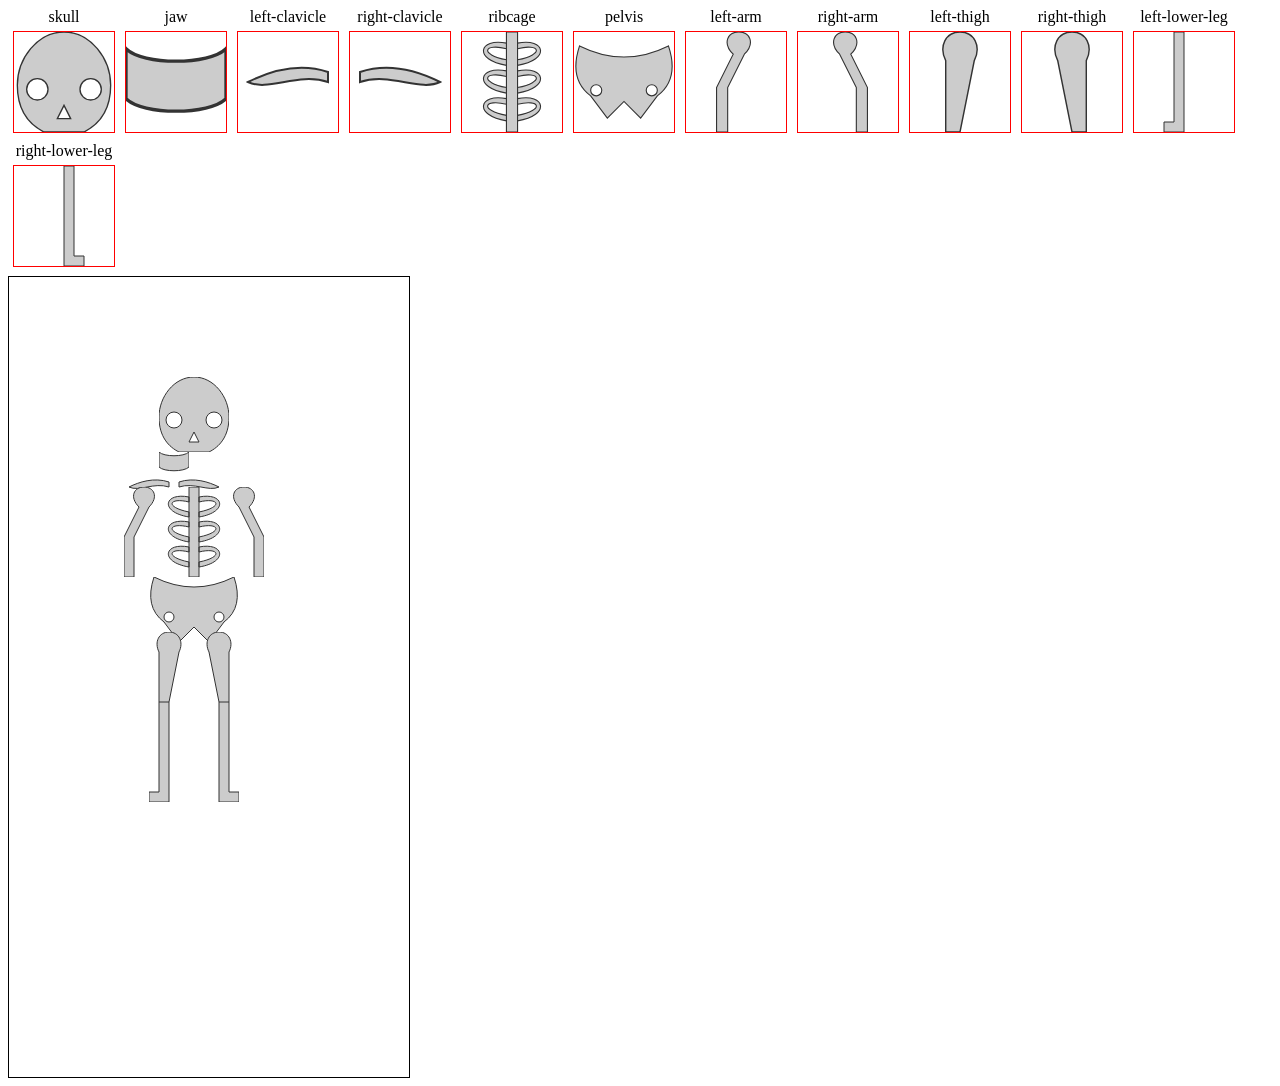
<file: test_bones.html>
<!DOCTYPE html>
<html>
<head>
<style>
svg { width: 100px; height: 100px; border: 1px solid red; margin: 5px; }
path { fill: #ccc; stroke: #333; }
.board { position: relative; width: 400px; height: 800px; border: 1px solid black; }
.board svg { position: absolute; border: none; margin: 0; }
</style>
</head>
<body>
<div style="display: flex; flex-wrap: wrap;">
<div style="text-align: center;"><div>skull</div><svg viewBox="15 5 70 75"><path fill-rule="evenodd" d="M50 5 C30 5 15 25 15 45 C15 65 25 75 35 80 L65 80 C75 75 85 65 85 45 C85 25 70 5 50 5 Z M30 40 A8 8 0 1 0 30 56 A8 8 0 1 0 30 40 Z M70 40 A8 8 0 1 0 70 56 A8 8 0 1 0 70 40 Z M50 60 L45 70 H55 Z" /></svg></div>
<div style="text-align: center;"><div>jaw</div><svg viewBox="35 80 30 20"><path d="M35 80 C40 85 60 85 65 80 L65 95 C60 100 40 100 35 95 Z" /></svg></div>
<div style="text-align: center;"><div>left-clavicle</div><svg viewBox="0 0 50 20"><path d="M45 10 C30 5 15 15 5 10 C15 5 30 0 45 5 Z" /></svg></div>
<div style="text-align: center;"><div>right-clavicle</div><svg viewBox="50 0 50 20"><path d="M55 10 C70 5 85 15 95 10 C85 5 70 0 55 5 Z" /></svg></div>
<div style="text-align: center;"><div>ribcage</div><svg viewBox="15 10 70 90"><path d="M45 10 H55 V100 H45 Z M45 20 C20 15 15 35 45 40 V35 C20 30 25 20 45 25 Z M55 20 C80 15 85 35 55 40 V35 C80 30 75 20 55 25 Z M45 45 C20 40 15 60 45 65 V60 C20 55 25 45 45 50 Z M55 45 C80 40 85 60 55 65 V60 C80 55 75 45 55 50 Z M45 70 C20 65 15 85 45 90 V85 C20 80 25 70 45 75 Z M55 70 C80 65 85 85 55 90 V85 C80 80 75 70 55 75 Z" /></svg></div>
<div style="text-align: center;"><div>pelvis</div><svg viewBox="5 10 90 65"><path fill-rule="evenodd" d="M10 10 Q50 30 90 10 Q100 40 80 55 L65 75 L50 60 L35 75 L20 55 Q0 40 10 10 Z M25 45 A5 5 0 1 0 25 55 A5 5 0 1 0 25 45 Z M75 45 A5 5 0 1 0 75 55 A5 5 0 1 0 75 45 Z" /></svg></div>
<div style="text-align: center;"><div>left-arm</div><svg viewBox="40 10 35 90"><path d="M60 10 C70 10 75 20 65 30 L50 60 L50 100 L40 100 L40 60 L55 30 C45 20 50 10 60 10 Z" /></svg></div>
<div style="text-align: center;"><div>right-arm</div><svg viewBox="25 10 35 90"><path d="M40 10 C30 10 25 20 35 30 L50 60 L50 100 L60 100 L60 60 L45 30 C55 20 50 10 40 10 Z" /></svg></div>
<div style="text-align: center;"><div>left-thigh</div><svg viewBox="30 10 40 70"><path d="M50 10 C60 10 65 20 60 30 L50 80 L40 80 L40 30 C35 20 40 10 50 10 Z" /></svg></div>
<div style="text-align: center;"><div>right-thigh</div><svg viewBox="30 10 40 70"><path d="M50 10 C40 10 35 20 40 30 L50 80 L60 80 L60 30 C65 20 60 10 50 10 Z" /></svg></div>
<div style="text-align: center;"><div>left-lower-leg</div><svg viewBox="30 80 40 100"><path d="M40 80 L50 80 L50 180 L30 180 L30 170 L40 170 Z" /></svg></div>
<div style="text-align: center;"><div>right-lower-leg</div><svg viewBox="30 80 40 100"><path d="M50 80 L60 80 L60 170 L70 170 L70 180 L50 180 Z" /></svg></div>
</div>
<div class="board">
<svg viewBox="15 5 70 75" style="top: 100px; left: 150px; width: 70px; height: 75px;"><path fill-rule="evenodd" d="M50 5 C30 5 15 25 15 45 C15 65 25 75 35 80 L65 80 C75 75 85 65 85 45 C85 25 70 5 50 5 Z M30 40 A8 8 0 1 0 30 56 A8 8 0 1 0 30 40 Z M70 40 A8 8 0 1 0 70 56 A8 8 0 1 0 70 40 Z M50 60 L45 70 H55 Z" /></svg>
<svg viewBox="35 80 30 20" style="top: 175px; left: 150px; width: 30px; height: 20px;"><path d="M35 80 C40 85 60 85 65 80 L65 95 C60 100 40 100 35 95 Z" /></svg>
<svg viewBox="0 0 50 20" style="top: 200px; left: 115px; width: 50px; height: 20px;"><path d="M45 10 C30 5 15 15 5 10 C15 5 30 0 45 5 Z" /></svg>
<svg viewBox="50 0 50 20" style="top: 200px; left: 165px; width: 50px; height: 20px;"><path d="M55 10 C70 5 85 15 95 10 C85 5 70 0 55 5 Z" /></svg>
<svg viewBox="15 10 70 90" style="top: 210px; left: 150px; width: 70px; height: 90px;"><path d="M45 10 H55 V100 H45 Z M45 20 C20 15 15 35 45 40 V35 C20 30 25 20 45 25 Z M55 20 C80 15 85 35 55 40 V35 C80 30 75 20 55 25 Z M45 45 C20 40 15 60 45 65 V60 C20 55 25 45 45 50 Z M55 45 C80 40 85 60 55 65 V60 C80 55 75 45 55 50 Z M45 70 C20 65 15 85 45 90 V85 C20 80 25 70 45 75 Z M55 70 C80 65 85 85 55 90 V85 C80 80 75 70 55 75 Z" /></svg>
<svg viewBox="5 10 90 65" style="top: 300px; left: 140px; width: 90px; height: 65px;"><path fill-rule="evenodd" d="M10 10 Q50 30 90 10 Q100 40 80 55 L65 75 L50 60 L35 75 L20 55 Q0 40 10 10 Z M25 45 A5 5 0 1 0 25 55 A5 5 0 1 0 25 45 Z M75 45 A5 5 0 1 0 75 55 A5 5 0 1 0 75 45 Z" /></svg>
<svg viewBox="40 10 35 90" style="top: 210px; left: 115px; width: 35px; height: 90px;"><path d="M60 10 C70 10 75 20 65 30 L50 60 L50 100 L40 100 L40 60 L55 30 C45 20 50 10 60 10 Z" /></svg>
<svg viewBox="25 10 35 90" style="top: 210px; left: 220px; width: 35px; height: 90px;"><path d="M40 10 C30 10 25 20 35 30 L50 60 L50 100 L60 100 L60 60 L45 30 C55 20 50 10 40 10 Z" /></svg>
<svg viewBox="30 10 40 70" style="top: 355px; left: 140px; width: 40px; height: 70px;"><path d="M50 10 C60 10 65 20 60 30 L50 80 L40 80 L40 30 C35 20 40 10 50 10 Z" /></svg>
<svg viewBox="30 10 40 70" style="top: 355px; left: 190px; width: 40px; height: 70px;"><path d="M50 10 C40 10 35 20 40 30 L50 80 L60 80 L60 30 C65 20 60 10 50 10 Z" /></svg>
<svg viewBox="30 80 40 100" style="top: 425px; left: 140px; width: 40px; height: 100px;"><path d="M40 80 L50 80 L50 180 L30 180 L30 170 L40 170 Z" /></svg>
<svg viewBox="30 80 40 100" style="top: 425px; left: 190px; width: 40px; height: 100px;"><path d="M50 80 L60 80 L60 170 L70 170 L70 180 L50 180 Z" /></svg>
</div></body></html>
</file>
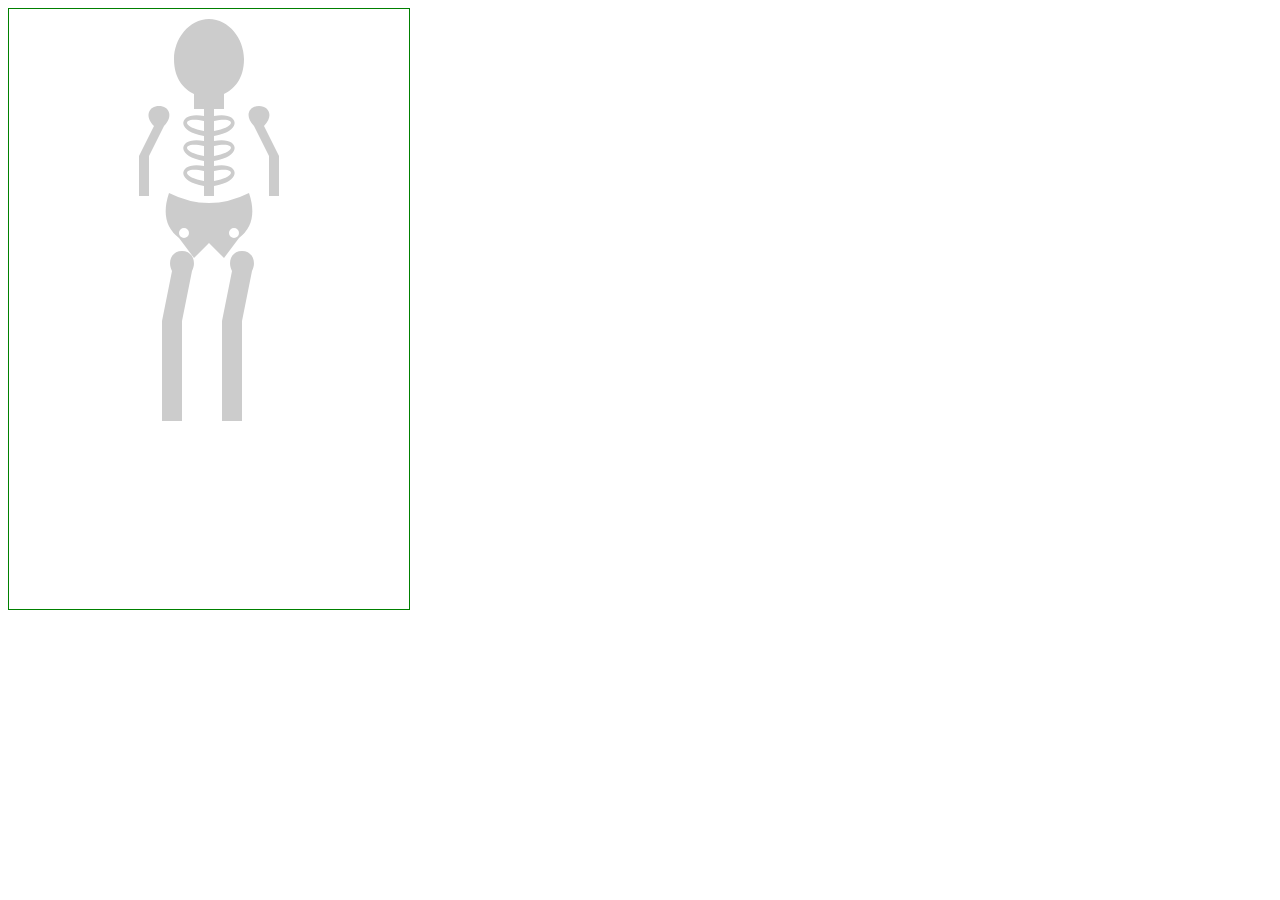
<file: verification/layout_test.html>
<!DOCTYPE html>
<html>
<head>
    <style>
        .box {
            position: relative;
            width: 400px;
            height: 600px;
            border: 1px solid green;
        }
        .bone {
            position: absolute;
            /* border: 1px solid red; */
        }
        svg {
            width: 100%;
            height: 100%;
        }

        #skull { top: 10px; left: calc(50% - 35px); width: 70px; height: 90px; }
        #ribcage { top: 97px; left: calc(50% - 35px); width: 70px; height: 90px; }
        #left-arm { top: 97px; left: calc(50% - 70px); width: 35px; height: 90px; }
        #right-arm { top: 97px; left: calc(50% + 35px); width: 35px; height: 90px; }
        #pelvis { top: 184px; left: calc(50% - 45px); width: 90px; height: 65px; }
        #legs { top: 242px; left: calc(50% - 47.5px); width: 95px; height: 170px; }

    </style>
</head>
<body>
    <div class="box">
        <div id="skull" class="bone">
            <svg viewBox="15 5 70 90">
                <path fill="#ccc" d="M50 5 C30 5 15 25 15 45 C15 65 25 75 35 80 L35 95 L65 95 L65 80 C75 75 85 65 85 45 C85 25 70 5 50 5 Z M30 40 A8 8 0 1 0 30 56 A8 8 0 1 0 30 40 Z M70 40 A8 8 0 1 0 70 56 A8 8 0 1 0 70 40 Z M50 60 L45 70 H55 Z" />
            </svg>
        </div>
        <div id="ribcage" class="bone">
            <svg viewBox="15 10 70 90">
                <path fill="#ccc" d="M45 10 H55 V100 H45 Z M45 20 C20 15 15 35 45 40 V35 C20 30 25 20 45 25 Z M55 20 C80 15 85 35 55 40 V35 C80 30 75 20 55 25 Z M45 45 C20 40 15 60 45 65 V60 C20 55 25 45 45 50 Z M55 45 C80 40 85 60 55 65 V60 C80 55 75 45 55 50 Z M45 70 C20 65 15 85 45 90 V85 C20 80 25 70 45 75 Z M55 70 C80 65 85 85 55 90 V85 C80 80 75 70 55 75 Z" />
            </svg>
        </div>
        <div id="pelvis" class="bone">
            <svg viewBox="5 10 90 65">
                <path fill="#ccc" d="M10 10 Q50 30 90 10 Q100 40 80 55 L65 75 L50 60 L35 75 L20 55 Q0 40 10 10 Z M25 45 A5 5 0 1 0 25 55 A5 5 0 1 0 25 45 Z M75 45 A5 5 0 1 0 75 55 A5 5 0 1 0 75 45 Z" />
            </svg>
        </div>
        <div id="left-arm" class="bone">
            <svg viewBox="40 10 35 90">
                <path fill="#ccc" d="M60 10 C70 10 75 20 65 30 L50 60 L50 100 L40 100 L40 60 L55 30 C45 20 50 10 60 10 Z" />
            </svg>
        </div>
        <div id="right-arm" class="bone">
            <svg viewBox="5 10 35 90">
                <path fill="#ccc" d="M20 10 C10 10 5 20 15 30 L30 60 L30 100 L40 100 L40 60 L25 30 C35 20 30 10 20 10 Z" />
            </svg>
        </div>
        <div id="legs" class="bone">
            <svg viewBox="30 10 95 170">
                <path fill="#ccc" d="M50 10 C60 10 65 20 60 30 L50 80 L50 180 L30 180 L30 80 L40 30 C35 20 40 10 50 10 Z M110 10 C120 10 125 20 120 30 L110 80 L110 180 L90 180 L90 80 L100 30 C95 20 100 10 110 10 Z" />
            </svg>
        </div>
    </div>
</body>
</html>
</file>
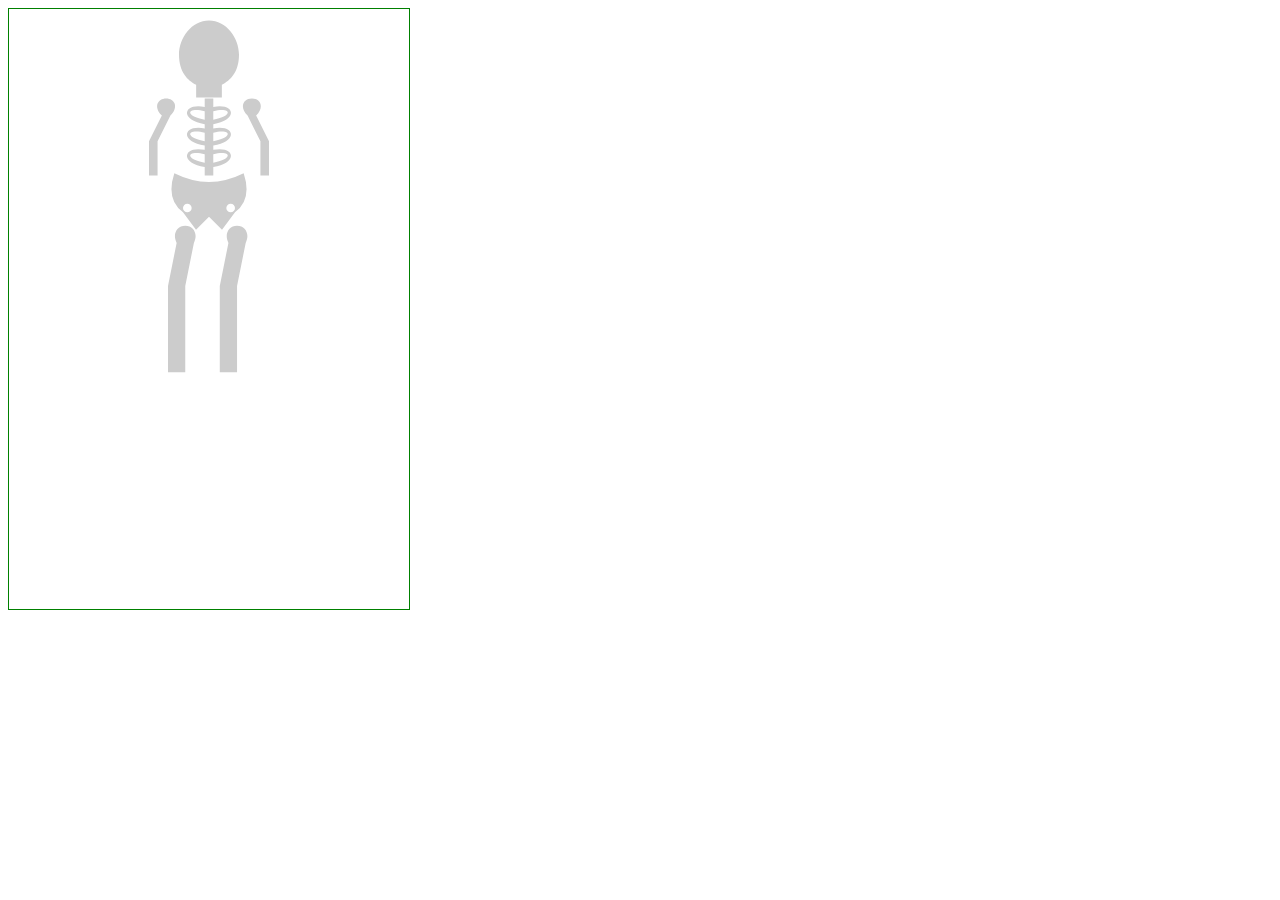
<file: verification/layout_test2.html>
<!DOCTYPE html>
<html>
<head>
    <style>
        .box {
            position: relative;
            width: 400px;
            height: 600px;
            border: 1px solid green;
        }
        .bone {
            position: absolute;
            /* border: 1px solid red; */
        }
        svg {
            width: 100%;
            height: 100%;
        }

        /*
        Scaling down a bit for a generic 400x600 container. Let's make the skull 60x80 instead of 70x90.
        */

        #skull { top: 10px; left: calc(50% - 30px); width: 60px; height: 80px; }
        #ribcage { top: 88px; left: calc(50% - 30px); width: 60px; height: 80px; }
        #left-arm { top: 88px; left: calc(50% - 60px); width: 30px; height: 80px; }
        #right-arm { top: 88px; left: calc(50% + 30px); width: 30px; height: 80px; }
        #pelvis { top: 164px; left: calc(50% - 39px); width: 78px; height: 57px; }
        #legs { top: 215px; left: calc(50% - 41px); width: 82px; height: 150px; }

    </style>
</head>
<body>
    <div class="box">
        <div id="skull" class="bone">
            <svg viewBox="15 5 70 90">
                <path fill="#ccc" d="M50 5 C30 5 15 25 15 45 C15 65 25 75 35 80 L35 95 L65 95 L65 80 C75 75 85 65 85 45 C85 25 70 5 50 5 Z M30 40 A8 8 0 1 0 30 56 A8 8 0 1 0 30 40 Z M70 40 A8 8 0 1 0 70 56 A8 8 0 1 0 70 40 Z M50 60 L45 70 H55 Z" />
            </svg>
        </div>
        <div id="ribcage" class="bone">
            <svg viewBox="15 10 70 90">
                <path fill="#ccc" d="M45 10 H55 V100 H45 Z M45 20 C20 15 15 35 45 40 V35 C20 30 25 20 45 25 Z M55 20 C80 15 85 35 55 40 V35 C80 30 75 20 55 25 Z M45 45 C20 40 15 60 45 65 V60 C20 55 25 45 45 50 Z M55 45 C80 40 85 60 55 65 V60 C80 55 75 45 55 50 Z M45 70 C20 65 15 85 45 90 V85 C20 80 25 70 45 75 Z M55 70 C80 65 85 85 55 90 V85 C80 80 75 70 55 75 Z" />
            </svg>
        </div>
        <div id="pelvis" class="bone">
            <svg viewBox="5 10 90 65">
                <path fill="#ccc" d="M10 10 Q50 30 90 10 Q100 40 80 55 L65 75 L50 60 L35 75 L20 55 Q0 40 10 10 Z M25 45 A5 5 0 1 0 25 55 A5 5 0 1 0 25 45 Z M75 45 A5 5 0 1 0 75 55 A5 5 0 1 0 75 45 Z" />
            </svg>
        </div>
        <div id="left-arm" class="bone">
            <svg viewBox="40 10 35 90">
                <path fill="#ccc" d="M60 10 C70 10 75 20 65 30 L50 60 L50 100 L40 100 L40 60 L55 30 C45 20 50 10 60 10 Z" />
            </svg>
        </div>
        <div id="right-arm" class="bone">
            <svg viewBox="5 10 35 90">
                <path fill="#ccc" d="M20 10 C10 10 5 20 15 30 L30 60 L30 100 L40 100 L40 60 L25 30 C35 20 30 10 20 10 Z" />
            </svg>
        </div>
        <div id="legs" class="bone">
            <svg viewBox="30 10 95 170">
                <path fill="#ccc" d="M50 10 C60 10 65 20 60 30 L50 80 L50 180 L30 180 L30 80 L40 30 C35 20 40 10 50 10 Z M110 10 C120 10 125 20 120 30 L110 80 L110 180 L90 180 L90 80 L100 30 C95 20 100 10 110 10 Z" />
            </svg>
        </div>
    </div>
</body>
</html>
</file>
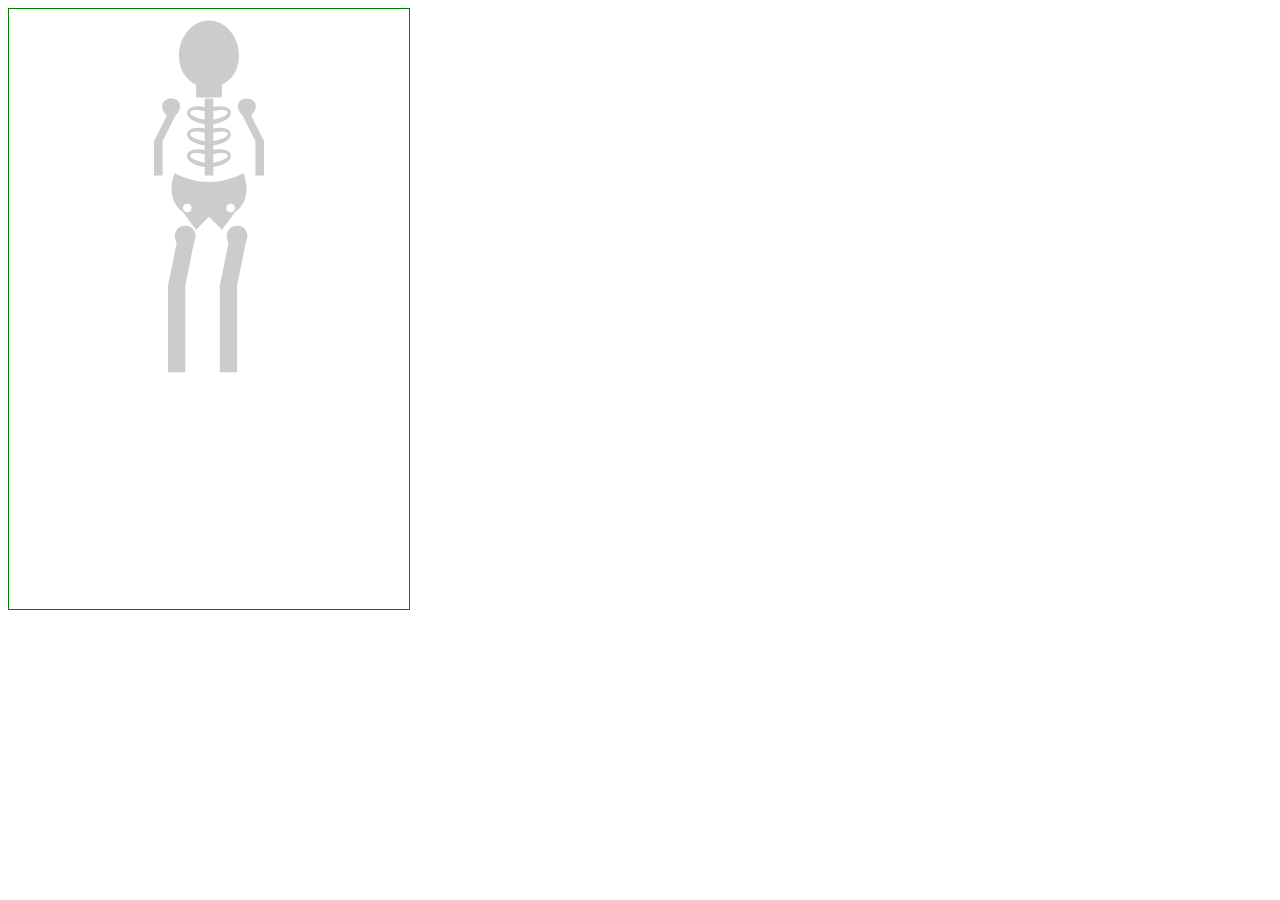
<file: verification/layout_test3.html>
<!DOCTYPE html>
<html>
<head>
    <style>
        .box {
            position: relative;
            width: 400px;
            height: 600px;
            border: 1px solid green;
        }
        .bone {
            position: absolute;
            /* border: 1px solid red; */
        }
        svg {
            width: 100%;
            height: 100%;
        }

        #skull { top: 10px; left: calc(50% - 30px); width: 60px; height: 80px; }
        #ribcage { top: 88px; left: calc(50% - 30px); width: 60px; height: 80px; }
        #left-arm { top: 88px; left: calc(50% - 55px); width: 30px; height: 80px; }
        #right-arm { top: 88px; left: calc(50% + 25px); width: 30px; height: 80px; }
        #pelvis { top: 164px; left: calc(50% - 39px); width: 78px; height: 57px; }
        #legs { top: 215px; left: calc(50% - 41px); width: 82px; height: 150px; }

    </style>
</head>
<body>
    <div class="box">
        <div id="skull" class="bone">
            <svg viewBox="15 5 70 90">
                <path fill="#ccc" d="M50 5 C30 5 15 25 15 45 C15 65 25 75 35 80 L35 95 L65 95 L65 80 C75 75 85 65 85 45 C85 25 70 5 50 5 Z M30 40 A8 8 0 1 0 30 56 A8 8 0 1 0 30 40 Z M70 40 A8 8 0 1 0 70 56 A8 8 0 1 0 70 40 Z M50 60 L45 70 H55 Z" />
            </svg>
        </div>
        <div id="ribcage" class="bone">
            <svg viewBox="15 10 70 90">
                <path fill="#ccc" d="M45 10 H55 V100 H45 Z M45 20 C20 15 15 35 45 40 V35 C20 30 25 20 45 25 Z M55 20 C80 15 85 35 55 40 V35 C80 30 75 20 55 25 Z M45 45 C20 40 15 60 45 65 V60 C20 55 25 45 45 50 Z M55 45 C80 40 85 60 55 65 V60 C80 55 75 45 55 50 Z M45 70 C20 65 15 85 45 90 V85 C20 80 25 70 45 75 Z M55 70 C80 65 85 85 55 90 V85 C80 80 75 70 55 75 Z" />
            </svg>
        </div>
        <div id="pelvis" class="bone">
            <svg viewBox="5 10 90 65">
                <path fill="#ccc" d="M10 10 Q50 30 90 10 Q100 40 80 55 L65 75 L50 60 L35 75 L20 55 Q0 40 10 10 Z M25 45 A5 5 0 1 0 25 55 A5 5 0 1 0 25 45 Z M75 45 A5 5 0 1 0 75 55 A5 5 0 1 0 75 45 Z" />
            </svg>
        </div>
        <div id="left-arm" class="bone">
            <svg viewBox="40 10 35 90">
                <path fill="#ccc" d="M60 10 C70 10 75 20 65 30 L50 60 L50 100 L40 100 L40 60 L55 30 C45 20 50 10 60 10 Z" />
            </svg>
        </div>
        <div id="right-arm" class="bone">
            <svg viewBox="5 10 35 90">
                <path fill="#ccc" d="M20 10 C10 10 5 20 15 30 L30 60 L30 100 L40 100 L40 60 L25 30 C35 20 30 10 20 10 Z" />
            </svg>
        </div>
        <div id="legs" class="bone">
            <svg viewBox="30 10 95 170">
                <path fill="#ccc" d="M50 10 C60 10 65 20 60 30 L50 80 L50 180 L30 180 L30 80 L40 30 C35 20 40 10 50 10 Z M110 10 C120 10 125 20 120 30 L110 80 L110 180 L90 180 L90 80 L100 30 C95 20 100 10 110 10 Z" />
            </svg>
        </div>
    </div>
</body>
</html>
</file>
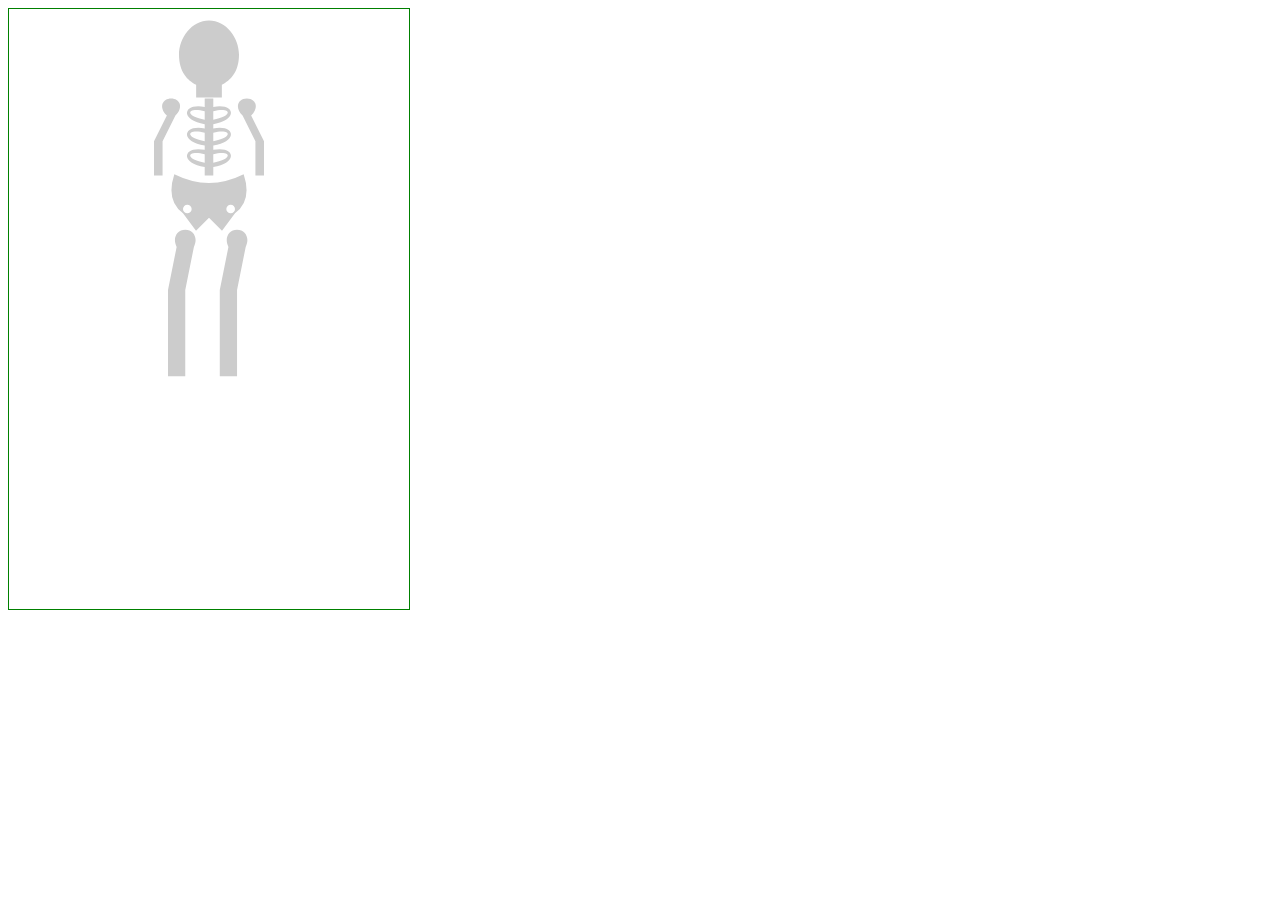
<file: verification/layout_test4.html>
<!DOCTYPE html>
<html>
<head>
    <style>
        .box {
            position: relative;
            width: 400px;
            height: 600px;
            border: 1px solid green;
        }
        .bone {
            position: absolute;
            /* border: 1px solid red; */
        }
        svg {
            width: 100%;
            height: 100%;
        }

        #skull { top: 10px; left: calc(50% - 30px); width: 60px; height: 80px; }
        #ribcage { top: 88px; left: calc(50% - 30px); width: 60px; height: 80px; }
        #left-arm { top: 88px; left: calc(50% - 55px); width: 30px; height: 80px; }
        #right-arm { top: 88px; left: calc(50% + 25px); width: 30px; height: 80px; }
        #pelvis { top: 165px; left: calc(50% - 39px); width: 78px; height: 57px; }
        #legs { top: 219px; left: calc(50% - 41px); width: 82px; height: 150px; }

    </style>
</head>
<body>
    <div class="box">
        <div id="skull" class="bone">
            <svg viewBox="15 5 70 90">
                <path fill="#ccc" d="M50 5 C30 5 15 25 15 45 C15 65 25 75 35 80 L35 95 L65 95 L65 80 C75 75 85 65 85 45 C85 25 70 5 50 5 Z M30 40 A8 8 0 1 0 30 56 A8 8 0 1 0 30 40 Z M70 40 A8 8 0 1 0 70 56 A8 8 0 1 0 70 40 Z M50 60 L45 70 H55 Z" />
            </svg>
        </div>
        <div id="ribcage" class="bone">
            <svg viewBox="15 10 70 90">
                <path fill="#ccc" d="M45 10 H55 V100 H45 Z M45 20 C20 15 15 35 45 40 V35 C20 30 25 20 45 25 Z M55 20 C80 15 85 35 55 40 V35 C80 30 75 20 55 25 Z M45 45 C20 40 15 60 45 65 V60 C20 55 25 45 45 50 Z M55 45 C80 40 85 60 55 65 V60 C80 55 75 45 55 50 Z M45 70 C20 65 15 85 45 90 V85 C20 80 25 70 45 75 Z M55 70 C80 65 85 85 55 90 V85 C80 80 75 70 55 75 Z" />
            </svg>
        </div>
        <div id="pelvis" class="bone">
            <svg viewBox="5 10 90 65">
                <path fill="#ccc" d="M10 10 Q50 30 90 10 Q100 40 80 55 L65 75 L50 60 L35 75 L20 55 Q0 40 10 10 Z M25 45 A5 5 0 1 0 25 55 A5 5 0 1 0 25 45 Z M75 45 A5 5 0 1 0 75 55 A5 5 0 1 0 75 45 Z" />
            </svg>
        </div>
        <div id="left-arm" class="bone">
            <svg viewBox="40 10 35 90">
                <path fill="#ccc" d="M60 10 C70 10 75 20 65 30 L50 60 L50 100 L40 100 L40 60 L55 30 C45 20 50 10 60 10 Z" />
            </svg>
        </div>
        <div id="right-arm" class="bone">
            <svg viewBox="5 10 35 90">
                <path fill="#ccc" d="M20 10 C10 10 5 20 15 30 L30 60 L30 100 L40 100 L40 60 L25 30 C35 20 30 10 20 10 Z" />
            </svg>
        </div>
        <div id="legs" class="bone">
            <svg viewBox="30 10 95 170">
                <path fill="#ccc" d="M50 10 C60 10 65 20 60 30 L50 80 L50 180 L30 180 L30 80 L40 30 C35 20 40 10 50 10 Z M110 10 C120 10 125 20 120 30 L110 80 L110 180 L90 180 L90 80 L100 30 C95 20 100 10 110 10 Z" />
            </svg>
        </div>
    </div>
</body>
</html>
</file>
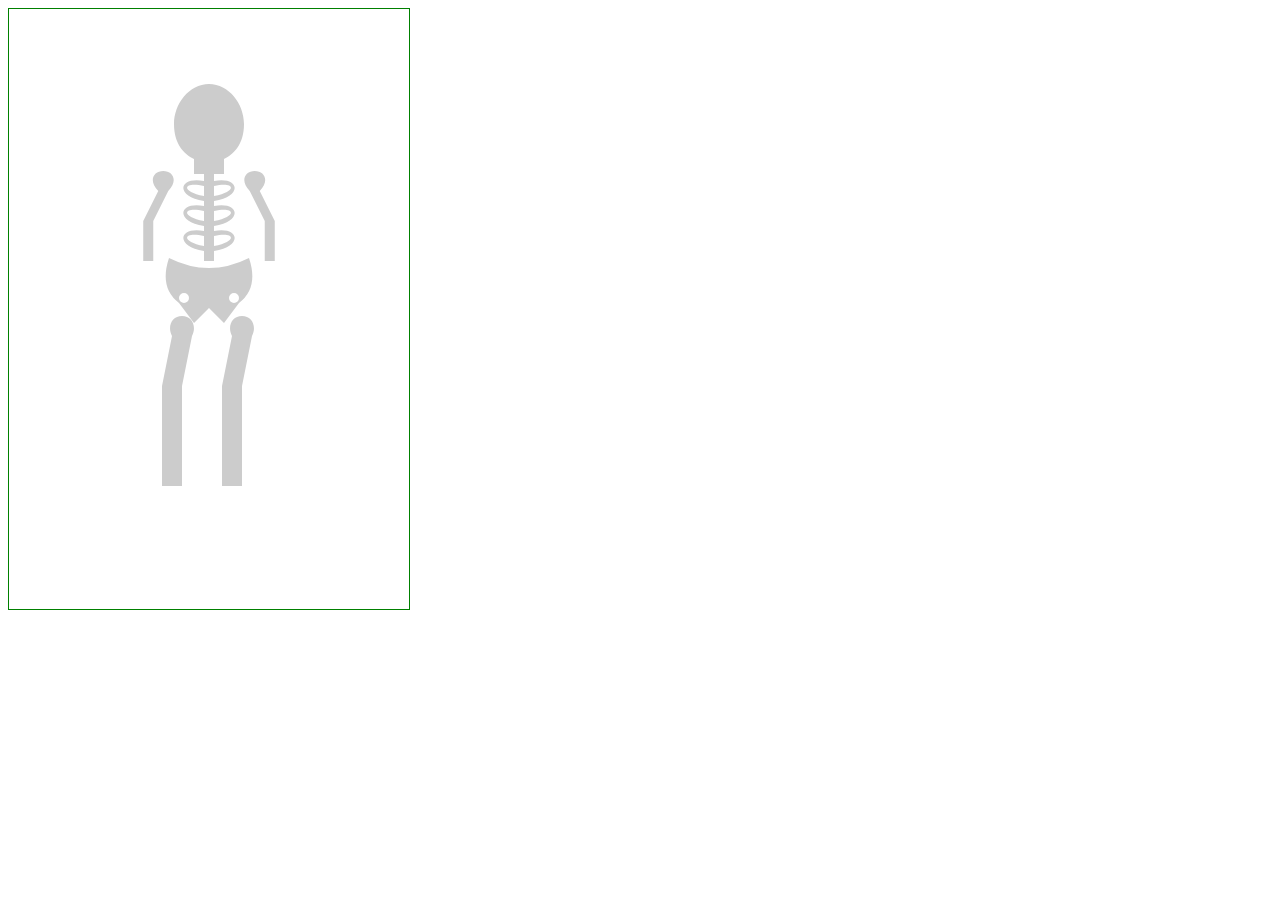
<file: verification/layout_test5_arms.html>
<!DOCTYPE html>
<html>
<head>
    <style>
        .box {
            position: relative;
            width: 400px;
            height: 600px;
            border: 1px solid green;
        }
        .bone {
            position: absolute;
            /* border: 1px solid red; */
        }
        svg {
            width: 100%;
            height: 100%;
        }

        #skull { top: calc(50% - 225px); left: calc(50% - 35px); width: 70px; height: 90px; }
        #ribcage { top: calc(50% - 138px); left: calc(50% - 35px); width: 70px; height: 90px; }

        /* Adjusting arm positions to center them visually with their actual bounding boxes */
        /* Left arm viewBox: 40 10 30.5 90 (width 30.5) */
        /* Right arm viewBox: 9.5 10 30.5 90 (width 30.5) */
        #left-arm { top: calc(50% - 138px); left: calc(50% - 66px); width: 31px; height: 90px; }
        #right-arm { top: calc(50% - 138px); left: calc(50% + 35px); width: 31px; height: 90px; }

        #pelvis { top: calc(50% - 51px); left: calc(50% - 45px); width: 90px; height: 65px; }
        #legs { top: calc(50% + 7px); left: calc(50% - 47.5px); width: 95px; height: 170px; }

    </style>
</head>
<body>
    <div class="box">
        <div id="skull" class="bone">
            <svg viewBox="15 5 70 90">
                <path fill="#ccc" d="M50 5 C30 5 15 25 15 45 C15 65 25 75 35 80 L35 95 L65 95 L65 80 C75 75 85 65 85 45 C85 25 70 5 50 5 Z M30 40 A8 8 0 1 0 30 56 A8 8 0 1 0 30 40 Z M70 40 A8 8 0 1 0 70 56 A8 8 0 1 0 70 40 Z M50 60 L45 70 H55 Z" />
            </svg>
        </div>
        <div id="ribcage" class="bone">
            <svg viewBox="15 10 70 90">
                <path fill="#ccc" d="M45 10 H55 V100 H45 Z M45 20 C20 15 15 35 45 40 V35 C20 30 25 20 45 25 Z M55 20 C80 15 85 35 55 40 V35 C80 30 75 20 55 25 Z M45 45 C20 40 15 60 45 65 V60 C20 55 25 45 45 50 Z M55 45 C80 40 85 60 55 65 V60 C80 55 75 45 55 50 Z M45 70 C20 65 15 85 45 90 V85 C20 80 25 70 45 75 Z M55 70 C80 65 85 85 55 90 V85 C80 80 75 70 55 75 Z" />
            </svg>
        </div>
        <div id="pelvis" class="bone">
            <svg viewBox="5 10 90 65">
                <path fill="#ccc" d="M10 10 Q50 30 90 10 Q100 40 80 55 L65 75 L50 60 L35 75 L20 55 Q0 40 10 10 Z M25 45 A5 5 0 1 0 25 55 A5 5 0 1 0 25 45 Z M75 45 A5 5 0 1 0 75 55 A5 5 0 1 0 75 45 Z" />
            </svg>
        </div>
        <div id="left-arm" class="bone">
            <svg viewBox="40 10 30.5 90">
                <path fill="#ccc" d="M60 10 C70 10 75 20 65 30 L50 60 L50 100 L40 100 L40 60 L55 30 C45 20 50 10 60 10 Z" />
            </svg>
        </div>
        <div id="right-arm" class="bone">
            <svg viewBox="9.5 10 30.5 90">
                <path fill="#ccc" d="M20 10 C10 10 5 20 15 30 L30 60 L30 100 L40 100 L40 60 L25 30 C35 20 30 10 20 10 Z" />
            </svg>
        </div>
        <div id="legs" class="bone">
            <svg viewBox="30 10 95 170">
                <path fill="#ccc" d="M50 10 C60 10 65 20 60 30 L50 80 L50 180 L30 180 L30 80 L40 30 C35 20 40 10 50 10 Z M110 10 C120 10 125 20 120 30 L110 80 L110 180 L90 180 L90 80 L100 30 C95 20 100 10 110 10 Z" />
            </svg>
        </div>
    </div>
</body>
</html>
</file>
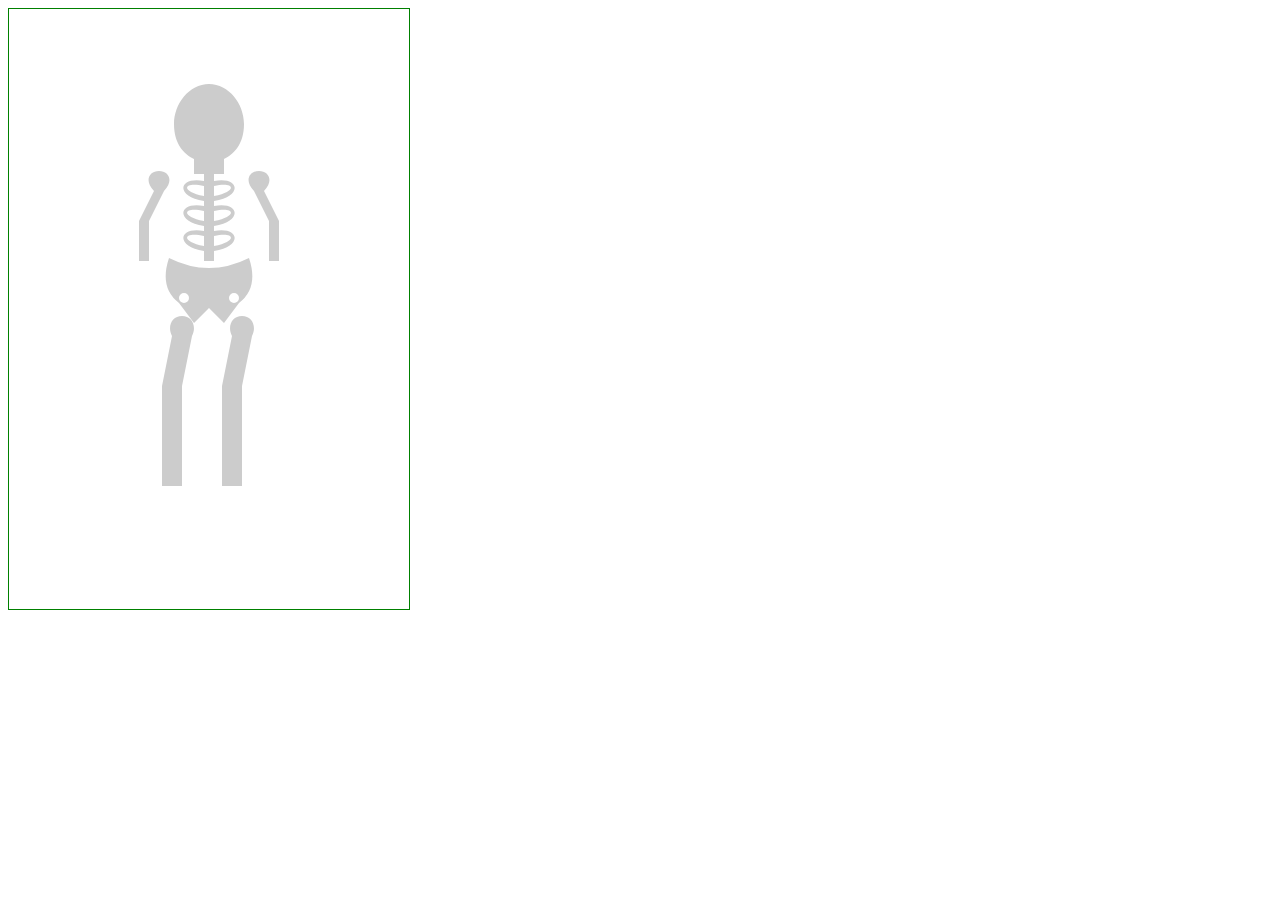
<file: verification/layout_test_calc.html>
<!DOCTYPE html>
<html>
<head>
    <style>
        .box {
            position: relative;
            width: 400px;
            height: 600px;
            border: 1px solid green;
        }
        .bone {
            position: absolute;
            /* border: 1px solid red; */
        }
        svg {
            width: 100%;
            height: 100%;
        }

        #skull { top: calc(50% - 225px); left: calc(50% - 35px); width: 70px; height: 90px; }
        #ribcage { top: calc(50% - 138px); left: calc(50% - 35px); width: 70px; height: 90px; }
        #left-arm { top: calc(50% - 138px); left: calc(50% - 70px); width: 35px; height: 90px; }
        #right-arm { top: calc(50% - 138px); left: calc(50% + 35px); width: 35px; height: 90px; }
        #pelvis { top: calc(50% - 51px); left: calc(50% - 45px); width: 90px; height: 65px; }
        #legs { top: calc(50% + 7px); left: calc(50% - 47.5px); width: 95px; height: 170px; }

    </style>
</head>
<body>
    <div class="box">
        <div id="skull" class="bone">
            <svg viewBox="15 5 70 90">
                <path fill="#ccc" d="M50 5 C30 5 15 25 15 45 C15 65 25 75 35 80 L35 95 L65 95 L65 80 C75 75 85 65 85 45 C85 25 70 5 50 5 Z M30 40 A8 8 0 1 0 30 56 A8 8 0 1 0 30 40 Z M70 40 A8 8 0 1 0 70 56 A8 8 0 1 0 70 40 Z M50 60 L45 70 H55 Z" />
            </svg>
        </div>
        <div id="ribcage" class="bone">
            <svg viewBox="15 10 70 90">
                <path fill="#ccc" d="M45 10 H55 V100 H45 Z M45 20 C20 15 15 35 45 40 V35 C20 30 25 20 45 25 Z M55 20 C80 15 85 35 55 40 V35 C80 30 75 20 55 25 Z M45 45 C20 40 15 60 45 65 V60 C20 55 25 45 45 50 Z M55 45 C80 40 85 60 55 65 V60 C80 55 75 45 55 50 Z M45 70 C20 65 15 85 45 90 V85 C20 80 25 70 45 75 Z M55 70 C80 65 85 85 55 90 V85 C80 80 75 70 55 75 Z" />
            </svg>
        </div>
        <div id="pelvis" class="bone">
            <svg viewBox="5 10 90 65">
                <path fill="#ccc" d="M10 10 Q50 30 90 10 Q100 40 80 55 L65 75 L50 60 L35 75 L20 55 Q0 40 10 10 Z M25 45 A5 5 0 1 0 25 55 A5 5 0 1 0 25 45 Z M75 45 A5 5 0 1 0 75 55 A5 5 0 1 0 75 45 Z" />
            </svg>
        </div>
        <div id="left-arm" class="bone">
            <svg viewBox="40 10 35 90">
                <path fill="#ccc" d="M60 10 C70 10 75 20 65 30 L50 60 L50 100 L40 100 L40 60 L55 30 C45 20 50 10 60 10 Z" />
            </svg>
        </div>
        <div id="right-arm" class="bone">
            <svg viewBox="5 10 35 90">
                <path fill="#ccc" d="M20 10 C10 10 5 20 15 30 L30 60 L30 100 L40 100 L40 60 L25 30 C35 20 30 10 20 10 Z" />
            </svg>
        </div>
        <div id="legs" class="bone">
            <svg viewBox="30 10 95 170">
                <path fill="#ccc" d="M50 10 C60 10 65 20 60 30 L50 80 L50 180 L30 180 L30 80 L40 30 C35 20 40 10 50 10 Z M110 10 C120 10 125 20 120 30 L110 80 L110 180 L90 180 L90 80 L100 30 C95 20 100 10 110 10 Z" />
            </svg>
        </div>
    </div>
</body>
</html>
</file>
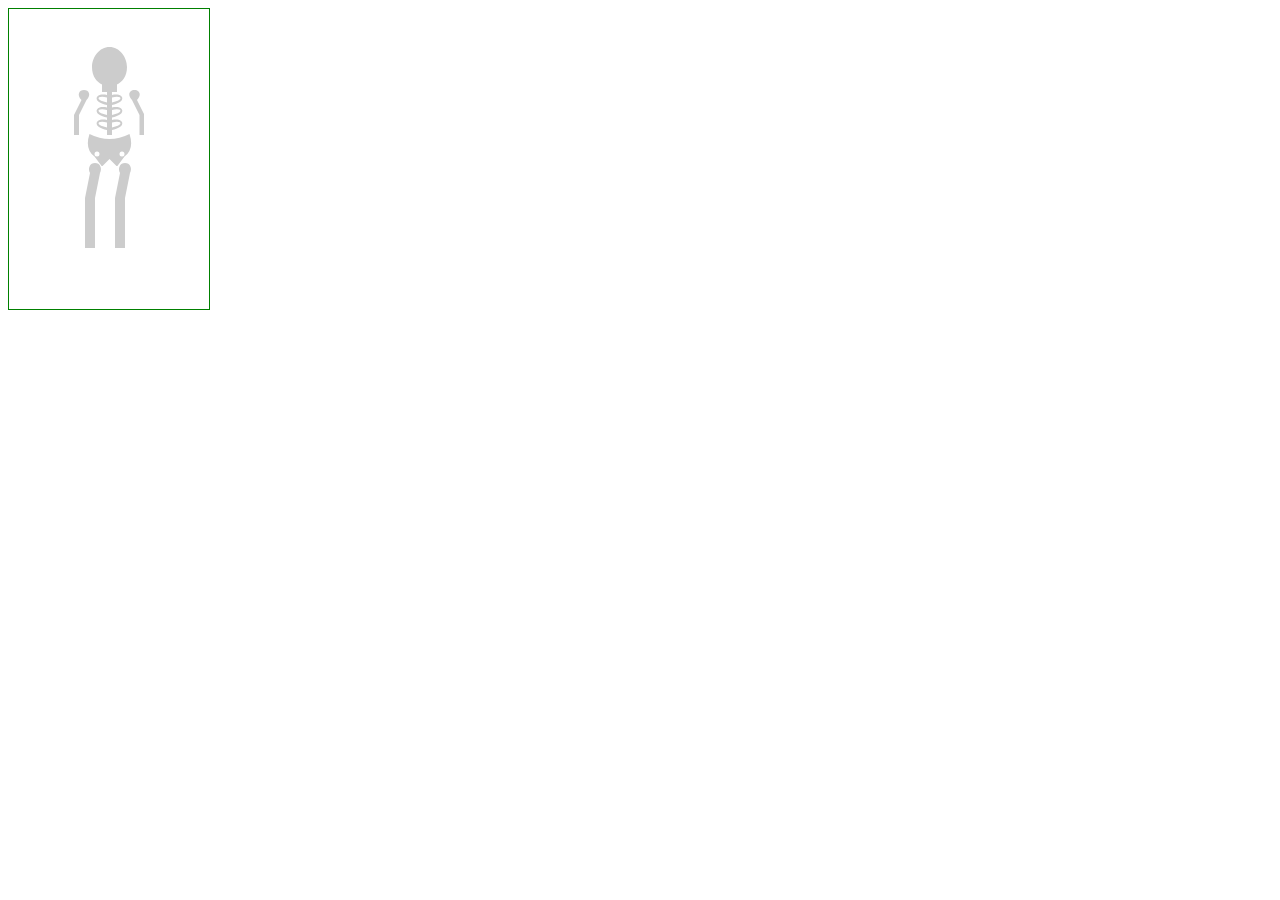
<file: verification/layout_test_calc_mobile.html>
<!DOCTYPE html>
<html>
<head>
    <style>
        .box {
            position: relative;
            width: 200px; /* simulating smaller container */
            height: 300px;
            border: 1px solid green;
        }
        .bone {
            position: absolute;
            /* border: 1px solid red; */
        }
        svg {
            width: 100%;
            height: 100%;
        }

        #skull { top: calc(50% - 112px); left: calc(50% - 17.5px); width: 35px; height: 45px; }
        #ribcage { top: calc(50% - 69px); left: calc(50% - 17.5px); width: 35px; height: 45px; }
        #left-arm { top: calc(50% - 69px); left: calc(50% - 35px); width: 17.5px; height: 45px; }
        #right-arm { top: calc(50% - 69px); left: calc(50% + 17.5px); width: 17.5px; height: 45px; }
        #pelvis { top: calc(50% - 25.5px); left: calc(50% - 22.5px); width: 45px; height: 32.5px; }
        #legs { top: calc(50% + 3.5px); left: calc(50% - 23.75px); width: 47.5px; height: 85px; }

    </style>
</head>
<body>
    <div class="box">
        <div id="skull" class="bone">
            <svg viewBox="15 5 70 90">
                <path fill="#ccc" d="M50 5 C30 5 15 25 15 45 C15 65 25 75 35 80 L35 95 L65 95 L65 80 C75 75 85 65 85 45 C85 25 70 5 50 5 Z M30 40 A8 8 0 1 0 30 56 A8 8 0 1 0 30 40 Z M70 40 A8 8 0 1 0 70 56 A8 8 0 1 0 70 40 Z M50 60 L45 70 H55 Z" />
            </svg>
        </div>
        <div id="ribcage" class="bone">
            <svg viewBox="15 10 70 90">
                <path fill="#ccc" d="M45 10 H55 V100 H45 Z M45 20 C20 15 15 35 45 40 V35 C20 30 25 20 45 25 Z M55 20 C80 15 85 35 55 40 V35 C80 30 75 20 55 25 Z M45 45 C20 40 15 60 45 65 V60 C20 55 25 45 45 50 Z M55 45 C80 40 85 60 55 65 V60 C80 55 75 45 55 50 Z M45 70 C20 65 15 85 45 90 V85 C20 80 25 70 45 75 Z M55 70 C80 65 85 85 55 90 V85 C80 80 75 70 55 75 Z" />
            </svg>
        </div>
        <div id="pelvis" class="bone">
            <svg viewBox="5 10 90 65">
                <path fill="#ccc" d="M10 10 Q50 30 90 10 Q100 40 80 55 L65 75 L50 60 L35 75 L20 55 Q0 40 10 10 Z M25 45 A5 5 0 1 0 25 55 A5 5 0 1 0 25 45 Z M75 45 A5 5 0 1 0 75 55 A5 5 0 1 0 75 45 Z" />
            </svg>
        </div>
        <div id="left-arm" class="bone">
            <svg viewBox="40 10 35 90">
                <path fill="#ccc" d="M60 10 C70 10 75 20 65 30 L50 60 L50 100 L40 100 L40 60 L55 30 C45 20 50 10 60 10 Z" />
            </svg>
        </div>
        <div id="right-arm" class="bone">
            <svg viewBox="5 10 35 90">
                <path fill="#ccc" d="M20 10 C10 10 5 20 15 30 L30 60 L30 100 L40 100 L40 60 L25 30 C35 20 30 10 20 10 Z" />
            </svg>
        </div>
        <div id="legs" class="bone">
            <svg viewBox="30 10 95 170">
                <path fill="#ccc" d="M50 10 C60 10 65 20 60 30 L50 80 L50 180 L30 180 L30 80 L40 30 C35 20 40 10 50 10 Z M110 10 C120 10 125 20 120 30 L110 80 L110 180 L90 180 L90 80 L100 30 C95 20 100 10 110 10 Z" />
            </svg>
        </div>
    </div>
</body>
</html>
</file>
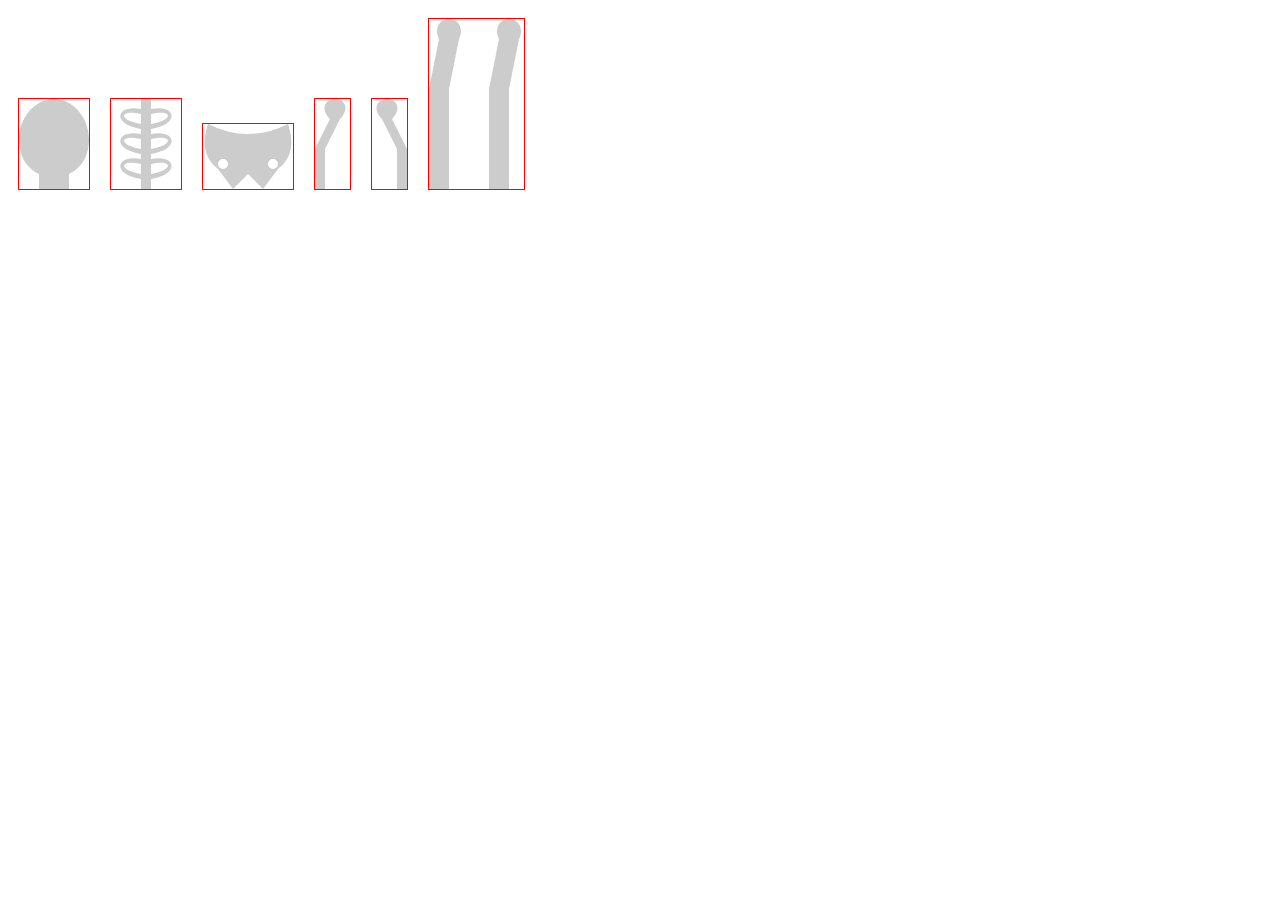
<file: verification/svg_test.html>
<!DOCTYPE html>
<html>
<head>
    <style>
        svg { border: 1px solid red; margin: 10px; }
        .box { display: flex; flex-direction: row; align-items: flex-end;}
    </style>
</head>
<body>
    <div class="box">
        <svg viewBox="15 5 70 90" width="70" height="90">
            <path fill="#ccc" d="M50 5 C30 5 15 25 15 45 C15 65 25 75 35 80 L35 95 L65 95 L65 80 C75 75 85 65 85 45 C85 25 70 5 50 5 Z M30 40 A8 8 0 1 0 30 56 A8 8 0 1 0 30 40 Z M70 40 A8 8 0 1 0 70 56 A8 8 0 1 0 70 40 Z M50 60 L45 70 H55 Z" />
        </svg>
        <svg viewBox="15 10 70 90" width="70" height="90">
            <path fill="#ccc" d="M45 10 H55 V100 H45 Z M45 20 C20 15 15 35 45 40 V35 C20 30 25 20 45 25 Z M55 20 C80 15 85 35 55 40 V35 C80 30 75 20 55 25 Z M45 45 C20 40 15 60 45 65 V60 C20 55 25 45 45 50 Z M55 45 C80 40 85 60 55 65 V60 C80 55 75 45 55 50 Z M45 70 C20 65 15 85 45 90 V85 C20 80 25 70 45 75 Z M55 70 C80 65 85 85 55 90 V85 C80 80 75 70 55 75 Z" />
        </svg>
        <svg viewBox="5 10 90 65" width="90" height="65">
            <path fill="#ccc" d="M10 10 Q50 30 90 10 Q100 40 80 55 L65 75 L50 60 L35 75 L20 55 Q0 40 10 10 Z M25 45 A5 5 0 1 0 25 55 A5 5 0 1 0 25 45 Z M75 45 A5 5 0 1 0 75 55 A5 5 0 1 0 75 45 Z" />
        </svg>
        <svg viewBox="40 10 35 90" width="35" height="90">
            <path fill="#ccc" d="M60 10 C70 10 75 20 65 30 L50 60 L50 100 L40 100 L40 60 L55 30 C45 20 50 10 60 10 Z" />
        </svg>
        <svg viewBox="5 10 35 90" width="35" height="90">
            <path fill="#ccc" d="M20 10 C10 10 5 20 15 30 L30 60 L30 100 L40 100 L40 60 L25 30 C35 20 30 10 20 10 Z" />
        </svg>
        <svg viewBox="30 10 95 170" width="95" height="170">
            <path fill="#ccc" d="M50 10 C60 10 65 20 60 30 L50 80 L50 180 L30 180 L30 80 L40 30 C35 20 40 10 50 10 Z M110 10 C120 10 125 20 120 30 L110 80 L110 180 L90 180 L90 80 L100 30 C95 20 100 10 110 10 Z" />
        </svg>
    </div>
</body>
</html>
</file>
